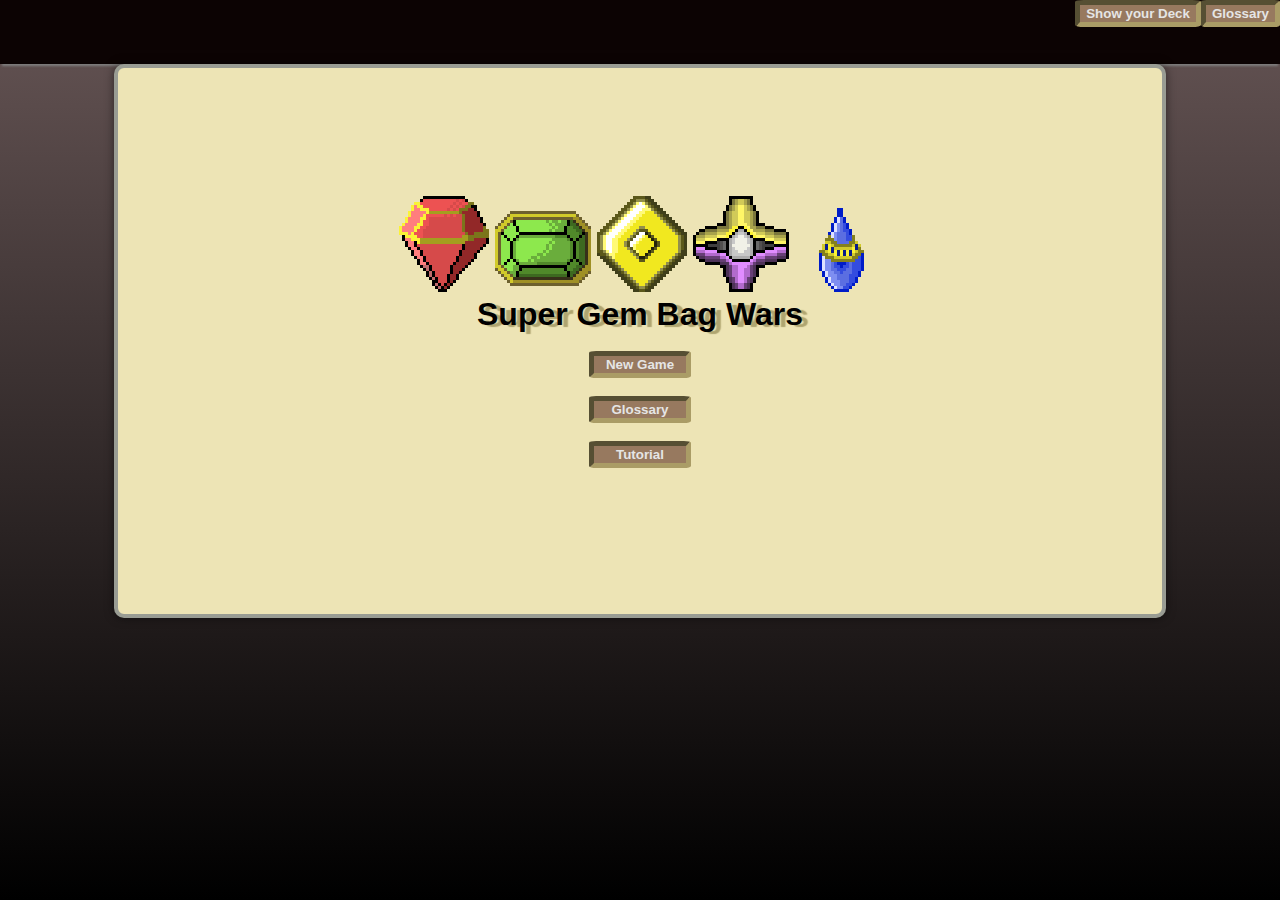
<file: index.html>
<!DOCTYPE html><html lang="en" data-critters-container><head>
  <meta charset="utf-8">
  <title>Super Gembag Wars: The Attack of Gemraider Apocalypse Hordes!</title>
  <base href=".">
  <meta name="viewport" content="width=device-width, initial-scale=1">
  <link rel="icon" type="image/x-icon" href="src/favicon.ico">
<style>body{background-image:linear-gradient(#655,#000);background-size:100% 100%;background-repeat:no-repeat;background-attachment:fixed}.noMargin{margin:0}</style><style>p,h1{margin-top:0;margin-bottom:0;font-weight:700}h1{font-size:1rem}h1,p{font-family:Verdana,Geneva,Tahoma,sans-serif}.cardRow{display:flex;justify-content:space-evenly}.centerElement{display:block;margin-left:auto;margin-right:auto}.centerText{text-align:center}body{background-image:linear-gradient(#655,#000);background-size:100% 100%;background-repeat:no-repeat;background-attachment:fixed}.noMargin{margin:0}.mapColors{border:#1b306166 4px solid;background-color:#ede4b5;background-size:cover;background-blend-mode:multiply;padding:20px;box-shadow:0 0 10px #00000080;border-radius:10px;font-family:Pirata One,cursive}.mapColors:before{content:"";position:absolute;inset:-10px;opacity:.5;pointer-events:none}button{background-color:#97795f;border:#aa9c66 inset 5px;border-radius:7%;color:#e5e5e5;font-weight:700;cursor:pointer}button:hover{border:#cabb81 inset 5px;background-color:#a59861}</style><link rel="stylesheet" href="styles.7d7d7f23ad039f2d.css" media="print" onload="this.media='all'"><noscript><link rel="stylesheet" href="styles.7d7d7f23ad039f2d.css"></noscript><style ng-app-id="ng">.displayRow[_ngcontent-ng-c636111588]{display:flex;flex-flow:row;justify-content:space-between}.turnDisplay[_ngcontent-ng-c636111588]{position:fixed;padding:10px;bottom:25%;right:0;top:50%}.glow[_ngcontent-ng-c636111588]{box-shadow:0 0 25px 8px #baa237e6}@media screen and (min-width: 1300px){.turnDisplay[_ngcontent-ng-c636111588]{position:fixed;padding:10px;bottom:auto;right:0;top:50%}}@media screen and (max-width: 1100px){.turnDisplay[_ngcontent-ng-c636111588]{position:fixed;bottom:auto;top:40%}}.turnPopUp[_ngcontent-ng-c636111588]{position:absolute;border:2px solid white;background-color:#000;width:95%;left:2.5%;right:2.5%;text-align:center;top:50%;padding:3px}@keyframes _ngcontent-ng-c636111588_fadeIn{0%{opacity:0}to{opacity:1}}.fadeIn[_ngcontent-ng-c636111588]{animation:_ngcontent-ng-c636111588_fadeIn .5s ease-in-out}.fighting[_ngcontent-ng-c636111588]{transform:translateY(50px)}.attacker[_ngcontent-ng-c636111588], .blocker[_ngcontent-ng-c636111588]{display:inline-block;transition:transform .3s ease-in-out}.attacker[_ngcontent-ng-c636111588]{border-color:#f6a5a5}.blocker[_ngcontent-ng-c636111588]{border-color:#6b81ff}.battleBg[_ngcontent-ng-c636111588]{background-color:#90ff7991}.fireGradient[_ngcontent-ng-c636111588]{background-image:linear-gradient(rgb(8,8,8),rgb(141,79,42));background-size:100% 200%;animation:_ngcontent-ng-c636111588_fireFlare 30s infinite ease-in-out}@keyframes _ngcontent-ng-c636111588_fireFlare{0%{background-position:0% 0%;background-image:linear-gradient(rgb(8,8,8),rgb(141,79,42))}25%{background-position:0% 100%;background-image:linear-gradient(rgb(8,8,8),rgb(192,88,52))}50%{background-position:0% 0%;background-image:linear-gradient(rgb(8,8,8),rgb(171,69,32))}75%{background-position:0% 100%;background-image:linear-gradient(rgb(8,8,8),rgb(141,79,42))}to{background-position:0% 0%;background-image:linear-gradient(rgb(8,8,8),rgb(192,88,52))}}@keyframes _ngcontent-ng-c636111588_flip{0%{transform:perspective(600px) rotateY(0)}50%{transform:perspective(600px) rotateY(180deg)}to{transform:perspective(600px) rotateY(360deg)}}@keyframes _ngcontent-ng-c636111588_moveToPlayArea{0%{transform:translate(0)}to{transform:translate(300px,200px)}}.card[_ngcontent-ng-c636111588]{transition:transform 1s;transform-style:preserve-3d}.flip[_ngcontent-ng-c636111588]{animation:_ngcontent-ng-c636111588_flip 1s forwards}.move[_ngcontent-ng-c636111588]{animation:_ngcontent-ng-c636111588_moveToPlayArea 1s forwards}</style><style ng-app-id="ng">#HowToPlay[_ngcontent-ng-c2574566362]{position:fixed;left:auto;right:auto;width:80%;top:50px}.popUp[_ngcontent-ng-c2574566362]{position:absolute;top:50px;z-index:999;scroll-behavior:auto;left:12%;right:12%;height:90%;width:80%}h3[_ngcontent-ng-c2574566362]{margin-top:15px;font-size:30px;font-family:Segoe UI,Tahoma,Geneva,Verdana,sans-serif}.scrollBar[_ngcontent-ng-c2574566362]{overflow-y:auto}.xButton[_ngcontent-ng-c2574566362]{position:absolute;z-index:1000;top:5px;right:5px}#Header[_ngcontent-ng-c2574566362]{display:flex;min-height:64px}#MenuButtons[_ngcontent-ng-c2574566362]{float:right}.wrapper[_ngcontent-ng-c2574566362]{background-color:#0c0303;box-shadow:0 4px 2px -2px #7e7d7d}</style><style ng-app-id="ng">.mainMenuWidth[_ngcontent-ng-c1519375238]{width:80%;padding:10% 10px}.buttonWidth[_ngcontent-ng-c1519375238]{width:10%}#mainTitle[_ngcontent-ng-c1519375238]{font-size:200%;font-weight:700;text-shadow:6px 2px 1px #52470a66}</style></head>
<body class="noMargin">
  <app-root _nghost-ng-c1933515739 ng-version="16.2.12" ng-server-context="ssg"><app-game _ngcontent-ng-c1933515739 _nghost-ng-c636111588 class="ng-tns-c636111588-0"><app-header _ngcontent-ng-c636111588 class="ng-tns-c636111588-0" _nghost-ng-c2574566362><div _ngcontent-ng-c2574566362 class="wrapper"><div _ngcontent-ng-c2574566362 id="MenuButtons"><button _ngcontent-ng-c2574566362><p _ngcontent-ng-c2574566362>Show your Deck</p></button><button _ngcontent-ng-c2574566362><p _ngcontent-ng-c2574566362>Glossary</p></button></div><div _ngcontent-ng-c2574566362 id="Header"><!----></div><!----><!----><!----></div></app-header><!----><!----><div _ngcontent-ng-c636111588 class="ng-tns-c636111588-0 ng-star-inserted"><div _ngcontent-ng-c636111588 class="ng-tns-c636111588-0"><!----></div><!----></div><!----><!----><!----><!----><!----><!----><div _ngcontent-ng-c636111588 class="ng-tns-c636111588-0 ng-star-inserted"><app-main-menu _ngcontent-ng-c636111588 class="ng-tns-c636111588-0" _nghost-ng-c1519375238><div _ngcontent-ng-c1519375238 class="mapColors centerElement mainMenuWidth"><div _ngcontent-ng-c1519375238 class="cardRow" style="justify-content: center;"><app-gembag _ngcontent-ng-c1519375238 _nghost-ng-c3500836482><div _ngcontent-ng-c3500836482><span _ngcontent-ng-c3500836482 style="margin-left: 3px;" class="ng-star-inserted"><span _ngcontent-ng-c3500836482 class="ng-star-inserted"><img _ngcontent-ng-c3500836482 class="gemDimensions ng-star-inserted" style="width: 96px;" src="assets/Ruby.png"><!----></span><!----><!----></span><span _ngcontent-ng-c3500836482 style="margin-left: 3px;" class="ng-star-inserted"><span _ngcontent-ng-c3500836482 class="ng-star-inserted"><img _ngcontent-ng-c3500836482 class="gemDimensions ng-star-inserted" style="width: 96px;" src="assets/Emerald.png"><!----></span><!----><!----></span><span _ngcontent-ng-c3500836482 style="margin-left: 3px;" class="ng-star-inserted"><span _ngcontent-ng-c3500836482 class="ng-star-inserted"><img _ngcontent-ng-c3500836482 class="gemDimensions ng-star-inserted" style="width: 96px;" src="assets/topaz.png"><!----></span><!----><!----></span><span _ngcontent-ng-c3500836482 style="margin-left: 3px;" class="ng-star-inserted"><span _ngcontent-ng-c3500836482 class="ng-star-inserted"><img _ngcontent-ng-c3500836482 class="gemDimensions ng-star-inserted" style="width: 96px;" src="assets/eye.png"><!----></span><!----><!----></span><span _ngcontent-ng-c3500836482 style="margin-left: 3px;" class="ng-star-inserted"><span _ngcontent-ng-c3500836482 class="ng-star-inserted"><img _ngcontent-ng-c3500836482 class="gemDimensions ng-star-inserted" style="width: 96px;" src="assets/Saphire.png"><!----></span><!----><!----></span><!----></div><!----></app-gembag></div><h1 _ngcontent-ng-c1519375238 id="mainTitle" class="centerText">Super Gem Bag Wars</h1><br _ngcontent-ng-c1519375238><button _ngcontent-ng-c1519375238 class="centerElement buttonWidth">New Game</button><br _ngcontent-ng-c1519375238><button _ngcontent-ng-c1519375238 class="centerElement buttonWidth">Glossary</button><br _ngcontent-ng-c1519375238><button _ngcontent-ng-c1519375238 class="centerElement buttonWidth">Tutorial</button><br _ngcontent-ng-c1519375238></div></app-main-menu></div><!----><!----></app-game></app-root>
<script src="runtime.88c9d03583846278.js" type="module"></script><script src="polyfills.f5e6050a323e2522.js" type="module"></script><script src="main.ae1118ed6cfe5e62.js" type="module"></script>

</body></html>
</file>
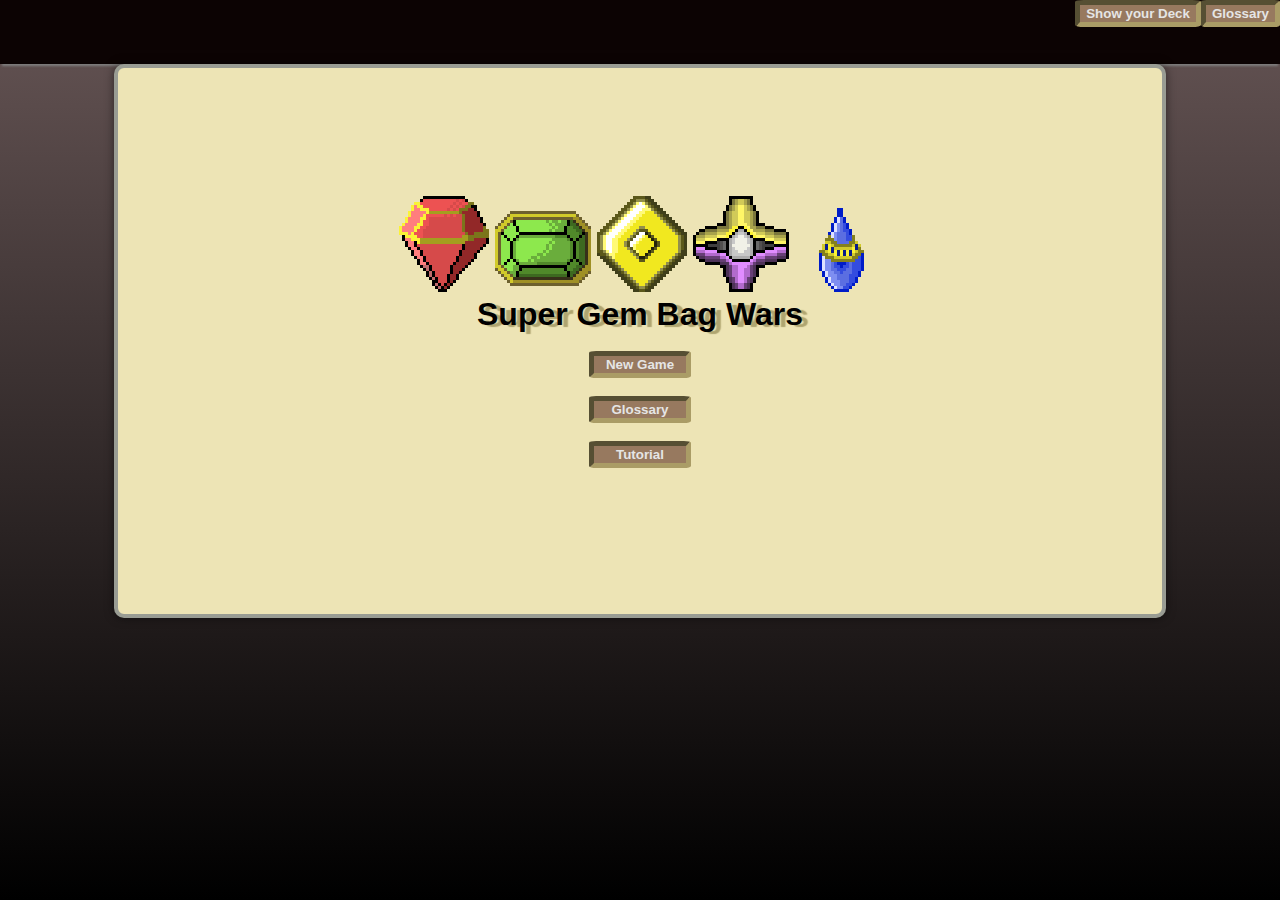
<file: index.original.html>
<!doctype html>
<html lang="en" data-critters-container>
<head>
  <meta charset="utf-8">
  <title>Super Gembag Wars: The Attack of Gemraider Apocalypse Hordes!</title>
  <base href=".">
  <meta name="viewport" content="width=device-width, initial-scale=1">
  <link rel="icon" type="image/x-icon" href="src/favicon.ico">
<style>body{background-image:linear-gradient(#655,#000);background-size:100% 100%;background-repeat:no-repeat;background-attachment:fixed}.noMargin{margin:0}</style><link rel="stylesheet" href="styles.7d7d7f23ad039f2d.css" media="print" onload="this.media='all'"><noscript><link rel="stylesheet" href="styles.7d7d7f23ad039f2d.css"></noscript></head>
<body class="noMargin">
  <app-root></app-root>
<script src="runtime.88c9d03583846278.js" type="module"></script><script src="polyfills.f5e6050a323e2522.js" type="module"></script><script src="main.ae1118ed6cfe5e62.js" type="module"></script></body>
</html>
</file>
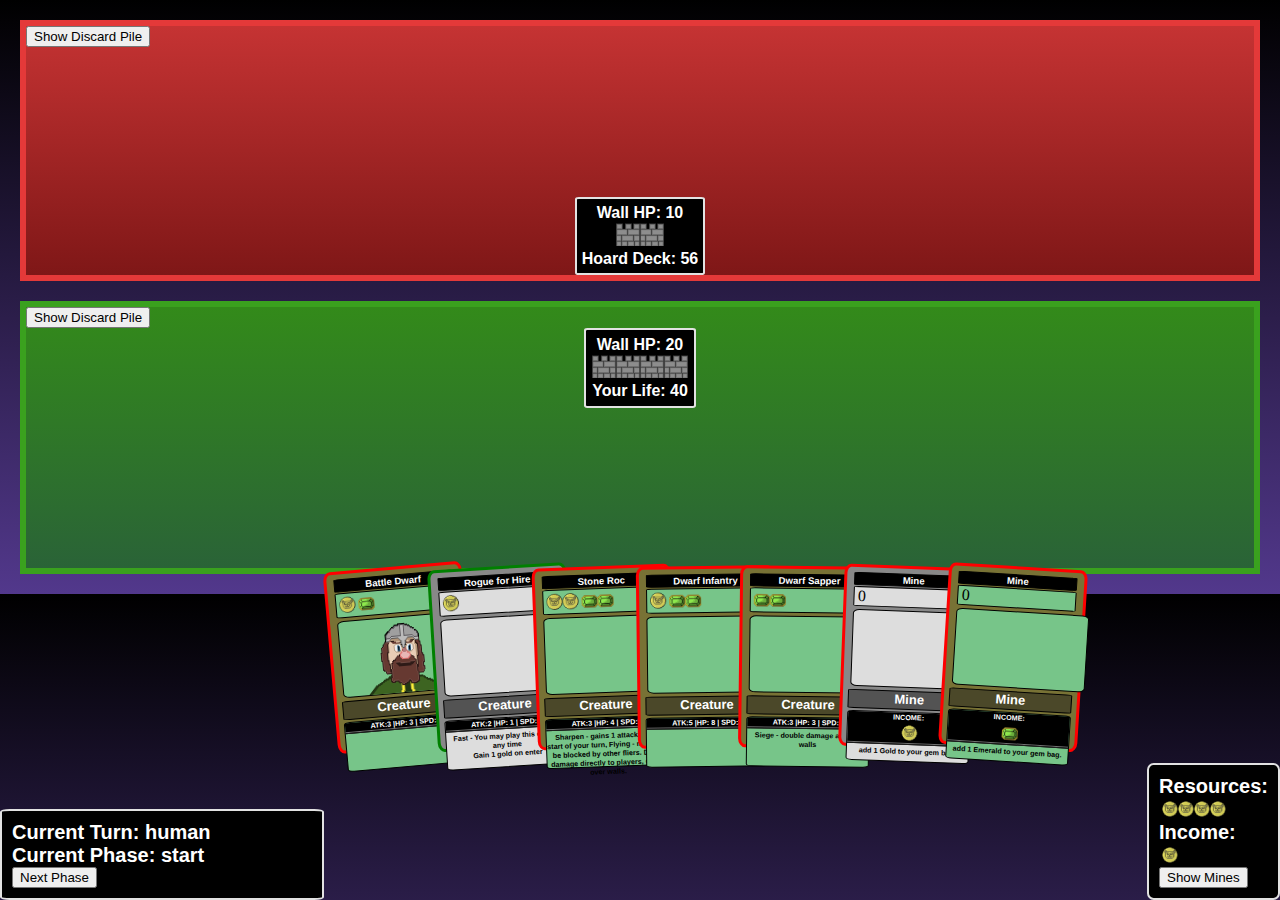
<file: browser/index.original.html>
<!doctype html>
<html lang="en" data-critters-container>
<head>
  <meta charset="utf-8">
  <title>Super Gembag Wars: The Attack of Gemraider Apocalypse Hordes!</title>
  <base href=".">
  <meta name="viewport" content="width=device-width, initial-scale=1">
  <link rel="icon" type="image/x-icon" href="favicon.ico">
<style>body{background-color:#cc4304;background-image:linear-gradient(#000,#52388c)}.noMargin{margin:0}</style><link rel="stylesheet" href="styles.d708c373f4688e98.css" media="print" onload="this.media='all'"><noscript><link rel="stylesheet" href="styles.d708c373f4688e98.css"></noscript></head>
<body class="noMargin">
  <app-root></app-root>
<script src="runtime.88c9d03583846278.js" type="module"></script><script src="polyfills.f5e6050a323e2522.js" type="module"></script><script src="main.98602b3f563f743b.js" type="module"></script></body>
</html>
</file>
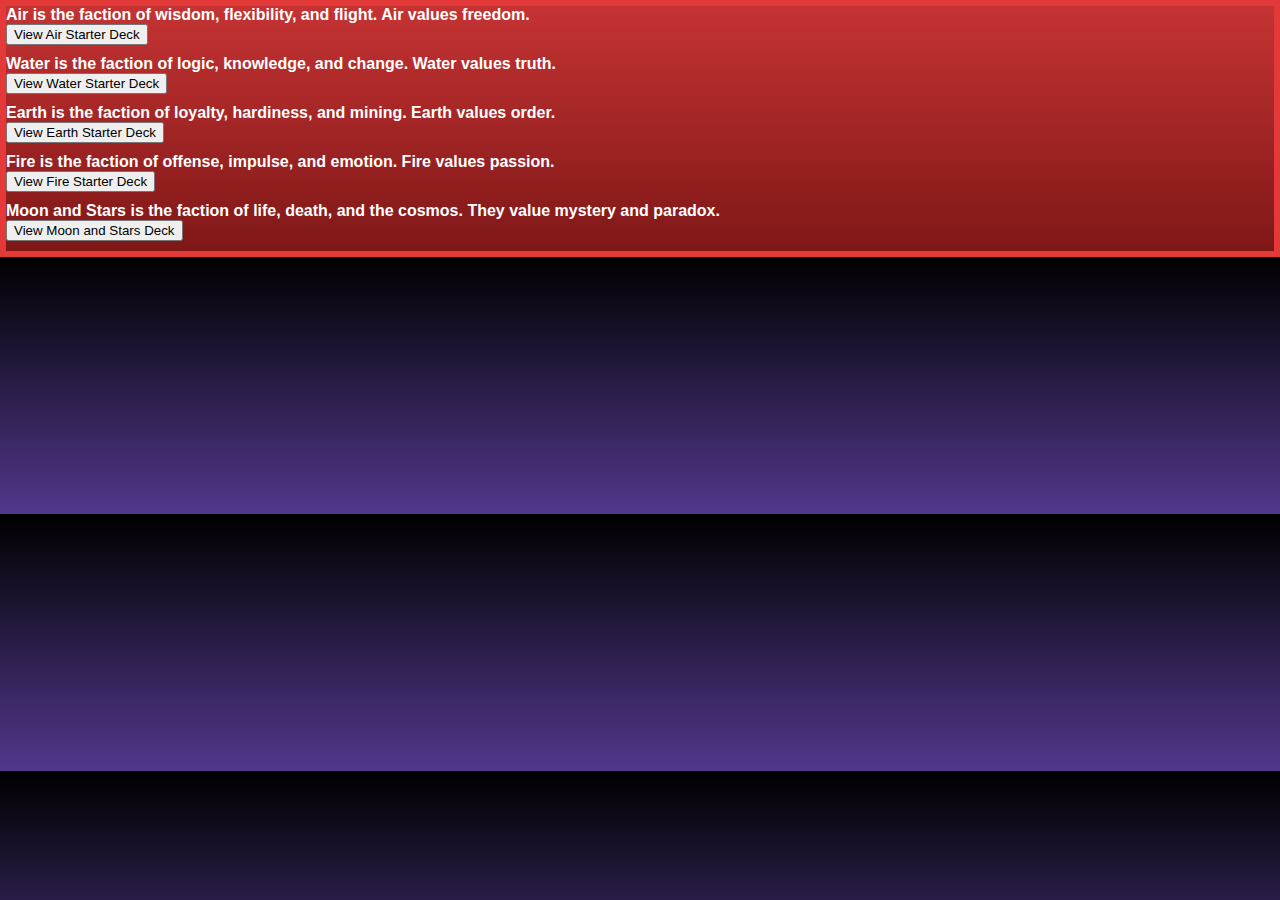
<file: game/index.original.html>
<!doctype html>
<html lang="en" data-critters-container>
<head>
  <meta charset="utf-8">
  <title>Super Gembag Wars: The Attack of Gemraider Apocalypse Hordes!</title>
  <base href=".">
  <meta name="viewport" content="width=device-width, initial-scale=1">
  <link rel="icon" type="image/x-icon" href="favicon.ico">
<style>body{background-color:#cc4304;background-image:linear-gradient(#000,#52388c)}.noMargin{margin:0}</style><link rel="stylesheet" href="styles.d708c373f4688e98.css" media="print" onload="this.media='all'"><noscript><link rel="stylesheet" href="styles.d708c373f4688e98.css"></noscript></head>
<body class="noMargin">
  <app-root></app-root>
<script src="runtime.88c9d03583846278.js" type="module"></script><script src="polyfills.f5e6050a323e2522.js" type="module"></script><script src="main.e96d49ac34982ddb.js" type="module"></script></body>
</html>
</file>
<file: styles.7d7d7f23ad039f2d.css>
p,h2,h3,h1{margin-top:0;margin-bottom:0;font-weight:700}h1{font-size:1rem}h2{font-size:.9rem}h3{font-size:.8rem}h1,h2,h3,p,li{font-family:Verdana,Geneva,Tahoma,sans-serif}.cardRow{display:flex;justify-content:space-evenly}.cardBorder{border:solid 2px black;margin:0;padding:2px;-webkit-user-select:none;user-select:none;border-radius:5%}.cardDimensions{min-width:6rem;max-width:7rem;width:7rem;min-height:8rem;height:100%;max-height:-moz-fit-content;max-height:fit-content;max-width:-moz-fit-content;max-width:fit-content;-webkit-text-size-adjust:.5;text-size-adjust:.5}@media screen and (-webkit-min-device-pixel-ratio:0){.cardDimensions{width:8rem}}.cardImage{width:100%}.cardImageSmall{min-height:3.5rem}.centerElement{display:block;margin-left:auto;margin-right:auto}.centerText{text-align:center}.blackFont{color:#000}.whiteFont{color:#fff}.greenbFont{color:#62db62}.redFont{color:#ff7c7c}.darkBlueBG{background:rgb(18,18,87);border:solid 2px #423df6}body{background-image:linear-gradient(#655,#000);background-size:100% 100%;background-repeat:no-repeat;background-attachment:fixed}.uiPanel{border-radius:3%;max-width:-moz-fit-content;max-width:fit-content}.earthColors{border:solid 6px #3aa11e;background-color:#2a6337;background-image:linear-gradient(#338a1a,#2a6337)}.noMargin{margin:0}.paneBg{border:2px solid #e2e2e2;background-color:#000;padding:3px}.combatButton{margin-top:5px;margin-bottom:10px}.mapColors{border:#1b306166 4px solid;background-color:#ede4b5;background-size:cover;background-blend-mode:multiply;padding:20px;box-shadow:0 0 10px #00000080;border-radius:10px;font-family:Pirata One,cursive}.mapColors:before{content:"";position:absolute;inset:-10px;opacity:.5;pointer-events:none}.mainMargins{padding:0 3%;width:80%}.discardPile{border-radius:8%;float:left}button{background-color:#97795f;border:#aa9c66 inset 5px;border-radius:7%;color:#e5e5e5;font-weight:700;cursor:pointer}button:hover{border:#cabb81 inset 5px;background-color:#a59861}#Hand .handMargin:hover{translate:0px -66%;transition:translate .4s ease-in-out;z-index:9999}.popup{position:absolute;background-image:linear-gradient(to bottom left,rgb(0,0,0),rgb(87,87,87));color:#fff;padding:5px 10px;border-radius:5px;pointer-events:none;z-index:1000;transition:transform .1s ease-out;font-size:.7rem;width:10rem;height:auto;border:white solid 2px}@media screen and (min-width: 1200px){#Hand .handMargin:hover{translate:0px -75%}.cardDimensions{min-width:7rem;max-width:10rem;width:7rem;min-height:9rem;height:100%;max-height:-moz-fit-content;max-height:fit-content;max-width:-moz-fit-content;max-width:fit-content}}@media screen and (max-width: 1200px){.cardDimensions{min-width:6rem;min-height:3rem;height:100%}}
</file>
<file: browser/styles.d708c373f4688e98.css>
p,h2,h3,h1{margin-top:0;margin-bottom:0;font-weight:700}h2{font-size:22px}h3{font-size:20px}h1,h2,h3,p{font-family:Verdana,Geneva,Tahoma,sans-serif}.cardRow{display:flex;flex-flow:row;justify-content:flex-start}.cardBorder{border:solid 2px black;margin:0;padding:4px;-webkit-user-select:none;user-select:none;border-radius:5%}.cardDimensions{min-width:125px;width:7rem;height:10.5rem;max-height:-moz-fit-content;max-height:fit-content;max-width:-moz-fit-content;max-width:fit-content;-webkit-text-size-adjust:.5;text-size-adjust:.5}.cardImage{width:131px;min-height:75px}.cardImageSmall{width:144px;min-height:75px}.centerElement{display:block;margin-left:auto;margin-right:auto}.centerText{text-align:center}.whiteFont{color:#fff}.greenbFont{color:#62db62}.redFont{color:#ff7c7c}.darkBlueBG{background:rgb(18,18,87);border:solid 2px #423df6}body{background-color:#cc4304;background-image:linear-gradient(#000,#52388c)}.uiPanel{border-radius:3%;max-width:-moz-fit-content;max-width:fit-content}.earthColors{border:solid 6px #3aa11e;background-color:#2a6337;background-image:linear-gradient(#338a1a,#2a6337)}.fireColors{border:solid 6px #e43939;background-color:#7f1717;background-image:linear-gradient(#c53333,#7f1717)}.playerArea{margin:20px}.creatureDisplay{margin-left:auto;margin-right:auto;margin-bottom:0;min-height:150px;min-width:300px}.noMargin{margin:0}.paneBg{border:2px solid #e2e2e2;background-color:#000}.combatButton{margin-top:5px;margin-bottom:10px}
</file>
<file: game/styles.d708c373f4688e98.css>
p,h2,h3,h1{margin-top:0;margin-bottom:0;font-weight:700}h2{font-size:22px}h3{font-size:20px}h1,h2,h3,p{font-family:Verdana,Geneva,Tahoma,sans-serif}.cardRow{display:flex;flex-flow:row;justify-content:flex-start}.cardBorder{border:solid 2px black;margin:0;padding:4px;-webkit-user-select:none;user-select:none;border-radius:5%}.cardDimensions{min-width:125px;width:7rem;height:10.5rem;max-height:-moz-fit-content;max-height:fit-content;max-width:-moz-fit-content;max-width:fit-content;-webkit-text-size-adjust:.5;text-size-adjust:.5}.cardImage{width:131px;min-height:75px}.cardImageSmall{width:144px;min-height:75px}.centerElement{display:block;margin-left:auto;margin-right:auto}.centerText{text-align:center}.whiteFont{color:#fff}.greenbFont{color:#62db62}.redFont{color:#ff7c7c}.darkBlueBG{background:rgb(18,18,87);border:solid 2px #423df6}body{background-color:#cc4304;background-image:linear-gradient(#000,#52388c)}.uiPanel{border-radius:3%;max-width:-moz-fit-content;max-width:fit-content}.earthColors{border:solid 6px #3aa11e;background-color:#2a6337;background-image:linear-gradient(#338a1a,#2a6337)}.fireColors{border:solid 6px #e43939;background-color:#7f1717;background-image:linear-gradient(#c53333,#7f1717)}.playerArea{margin:20px}.creatureDisplay{margin-left:auto;margin-right:auto;margin-bottom:0;min-height:150px;min-width:300px}.noMargin{margin:0}.paneBg{border:2px solid #e2e2e2;background-color:#000}.combatButton{margin-top:5px;margin-bottom:10px}
</file>
